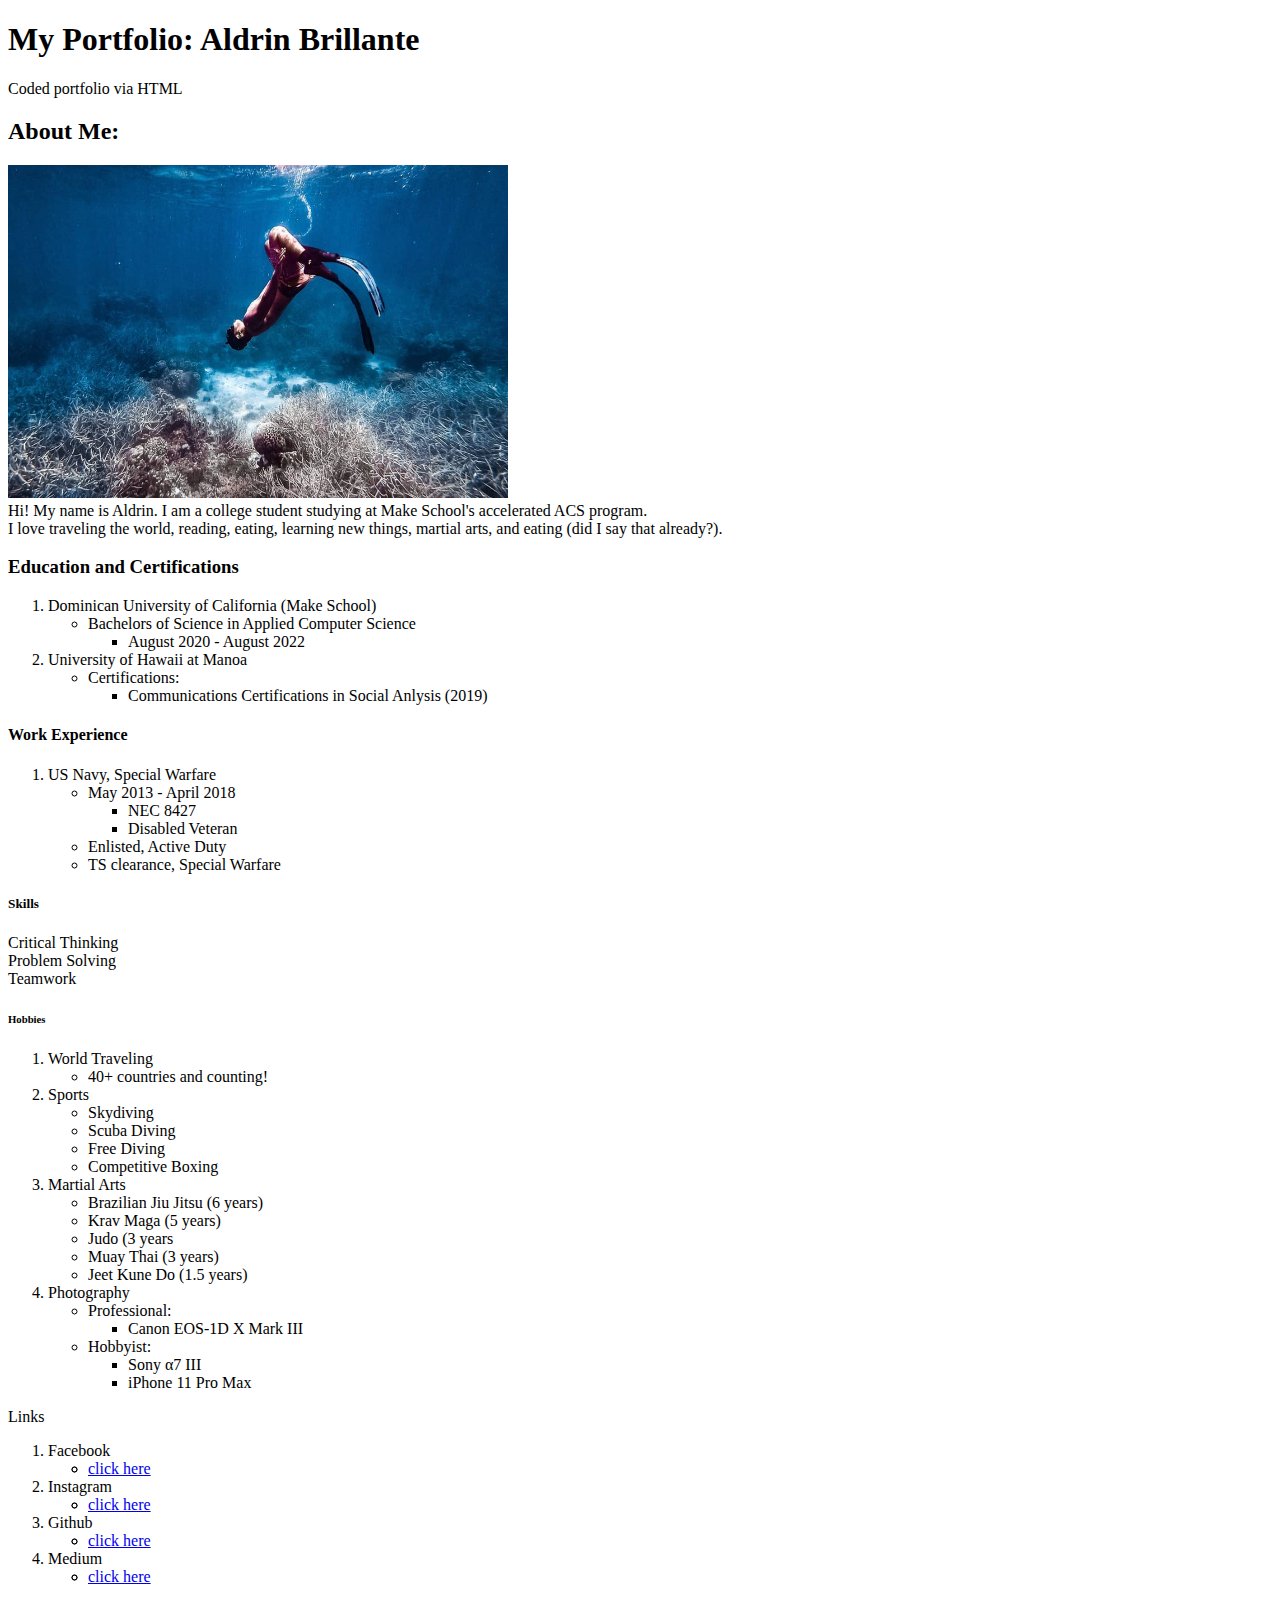
<file: Portfolio-Part-1-HTML/index.html>
<!-- 
Write the content of your portfolio include the following:
Name and Tag Line (done?)
List of your skills (done)
About you section (done)

Short but not too short. Tells us what you want us to know about you.
Can include your education and other experience
Include a picture (mark this up with the figure tag)
Online presence, include links to:
LinkedIn
GitHub
Other social media Instagram, FB, etc.

Mark up your content. Use the following tags.

article (done), section(done)
nav(done), main (done)
footer (done), header (done)
h1-6 (done)
ul (done), li (done)
-->

<!doctype html>
<html>
    <head>
        <title>My Portfolio</title>
    </head>

    <main>
        <article>
         <header>
                <h1>My Portfolio: Aldrin Brillante</h1>
             <p1>Coded portfolio via HTML</p1>
         </header>

          <section>
                <h2>About Me:</h2>
                <img src="nirdla_underwater.png" alt="Aldrin Underwater" width="500" height="333">
                <br>
                <p2>
                  Hi! My name is Aldrin. I am a college student studying at Make School's accelerated ACS program.<br>I love traveling the world, reading, eating, learning new things, martial arts, and eating (did I say that already?).
                </p2>
          </section>

          <section>
               <h3>Education and Certifications</h3>
               <ol>
                 <li>Dominican University of California (Make School)</li>
                 <ul>
                     <li>Bachelors of Science in Applied Computer Science</li>
                     <ul>
                         <li>August 2020 - August 2022</li>
                     </ul>
                 </ul>
                 <li>University of Hawaii at Manoa</li>
                 <ul>
                     <li>Certifications:</li>
                     <ul>
                         <li>Communications Certifications in Social Anlysis (2019)</li>
                     </ul>
                 </ul>
               </ol>
         </section>


         <section>
                  <h4>Work Experience</h4>
                    <ol>
                        <li>US Navy, Special Warfare</li>
                     <ul>
                         <li>May 2013 - April 2018</li>
                         <ul>
                             <li>NEC 8427</li>
                             <li>Disabled Veteran</li>
                         </ul>
                         <li>Enlisted, Active Duty</li>
                         <li>TS clearance, Special Warfare</li>
                     </ul>
                 </ol>
         </section>

         <section>
            <h5>Skills</h5>
            <li>Critical Thinking</li>
            <li>Problem Solving</li>
            <li>Teamwork</li>
        </section>

            <section>
             <h6> Hobbies</h6>
             <ol>
                <li>World Traveling</li>
                <ul>
                    <li>40+ countries and counting!</li>
                </ul>
                 <li>Sports</li>
                 <ul>
                     <li>Skydiving</li>
                     <li>Scuba Diving</li>
                     <li>Free Diving</li>
                     <li>Competitive Boxing</li>
                 </ul>
                 <li>Martial Arts</li>
                 <ul>
                     <li>Brazilian Jiu Jitsu (6 years)</li>
                     <li>Krav Maga (5 years)</li>
                     <li>Judo (3 years</li>
                     <li>Muay Thai (3 years)</li>
                     <li>Jeet Kune Do (1.5 years)</li>
                 </ul>
                 <li>Photography</li>
                 <ul>
                     <li>Professional:</li>
                     <ul>
                         <li>Canon EOS-1D X Mark III</li>
                     </ul>
                     <li>Hobbyist:</li>
                     <ul>
                         <li>Sony α7 III</li>
                         <li>iPhone 11 Pro Max</li>
                        </ul>
                    </ul>
             </ol>
            </section>

           <section>
             <h7>Links</h7>
             <ol>
                 <li>Facebook</li>
                 <ul>
                     <li>
                         <nav class="Facebook">

                             <li class="Facebook"><a href="https://www.facebook.com/aldrin.brillante">click here</a></li>

                         </nav>
                     </li>
                 </ul>
                 <li>Instagram</li>
                 <ul>
                     <li>
                         <nav class="Instagram">

                             <li class="Instagram"><a href="https://www.instagram.com/nirdla_/">click here</a></li>
                         </nav>
                     </li>
                 </ul>
                 <li>Github</li>
                 <ul>
                     <li>
                        <nav class="Medium">

                            <li class="Medium"><a href="https://github.com/aldrinbrillante">click here</a></li>
                        </nav>
                     </li>
                 </ul>
                 <li>Medium</li>
                 <ul>
                     <li>
                         <nav class="Medium">

                             <li class="Medium"><a href="https://medium.com/@aldrinbrillante">click here</a></li>
                         </nav>
                     </li>
                 </ul>
             </ol>
         </section>









           <footer>@author @developer of this portfolio is Aldrin Brillante</footer>
     </article>
     </main>
</html>
</file>
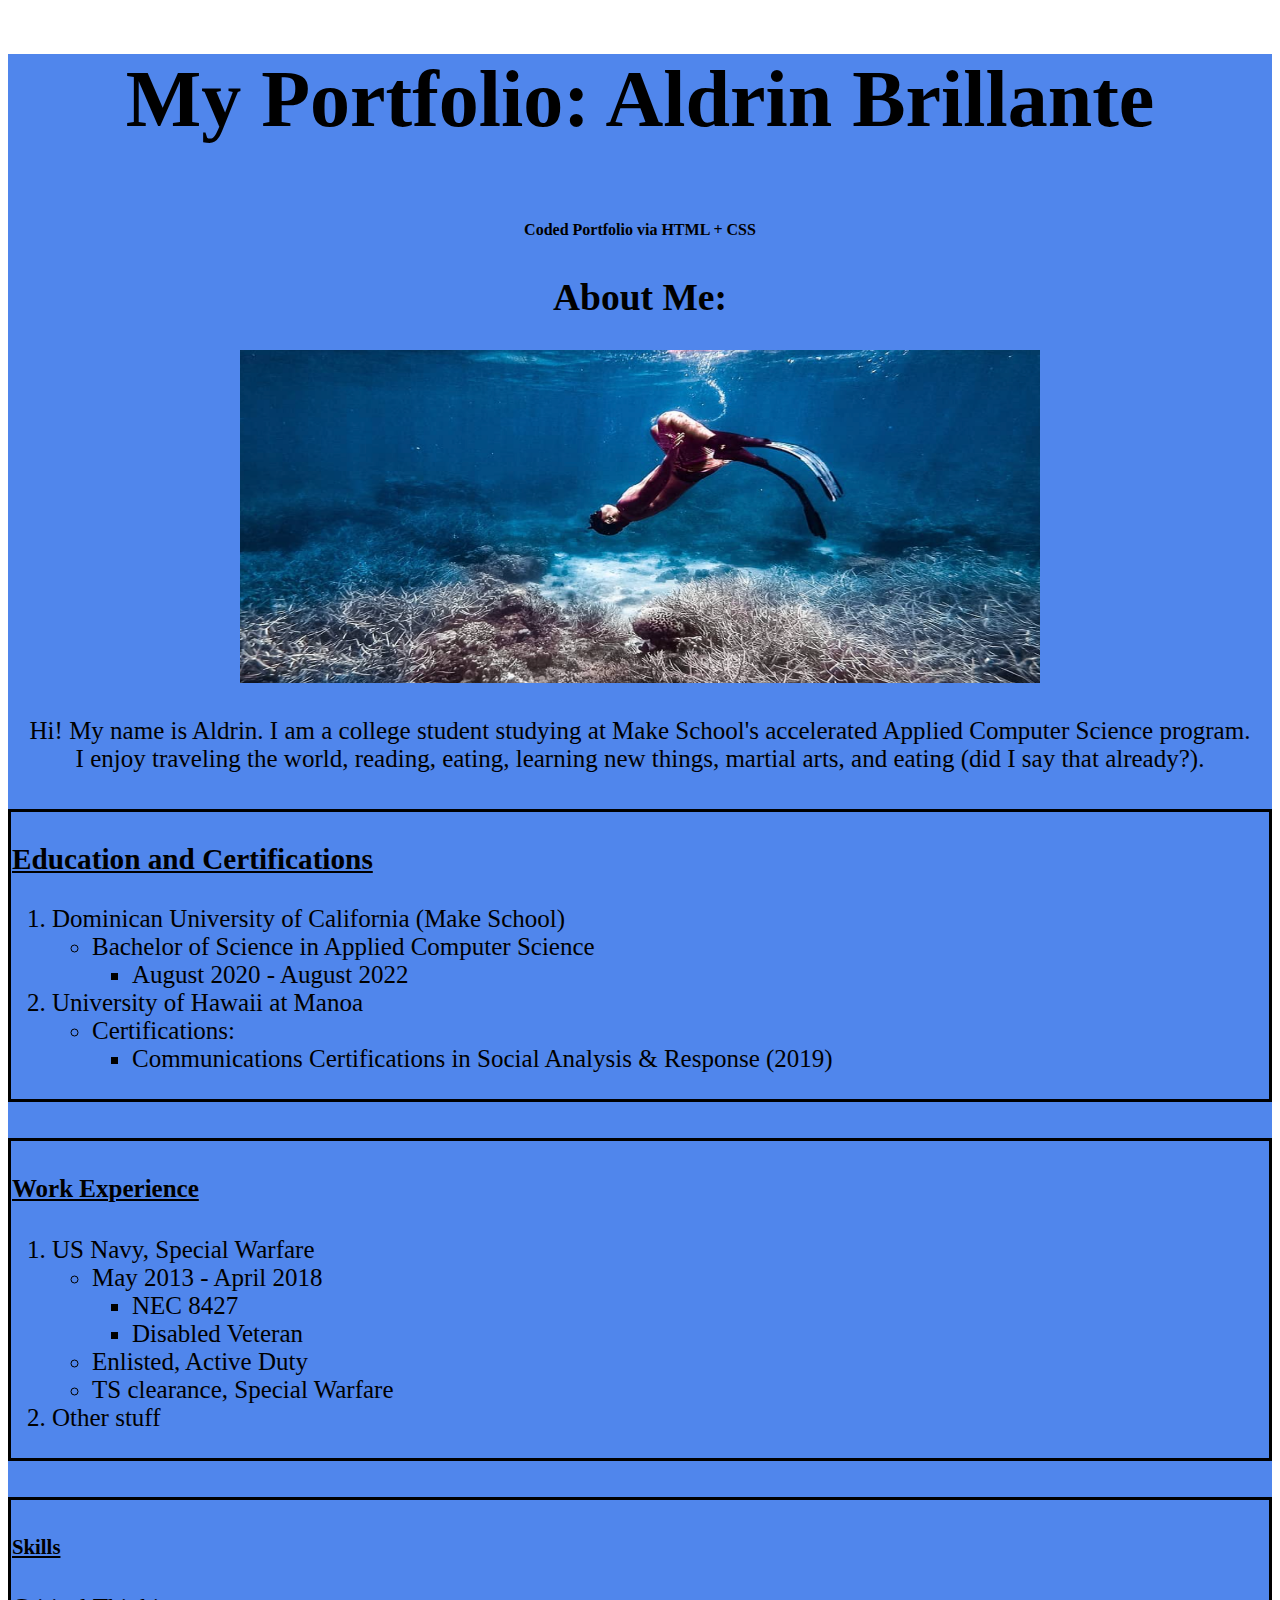
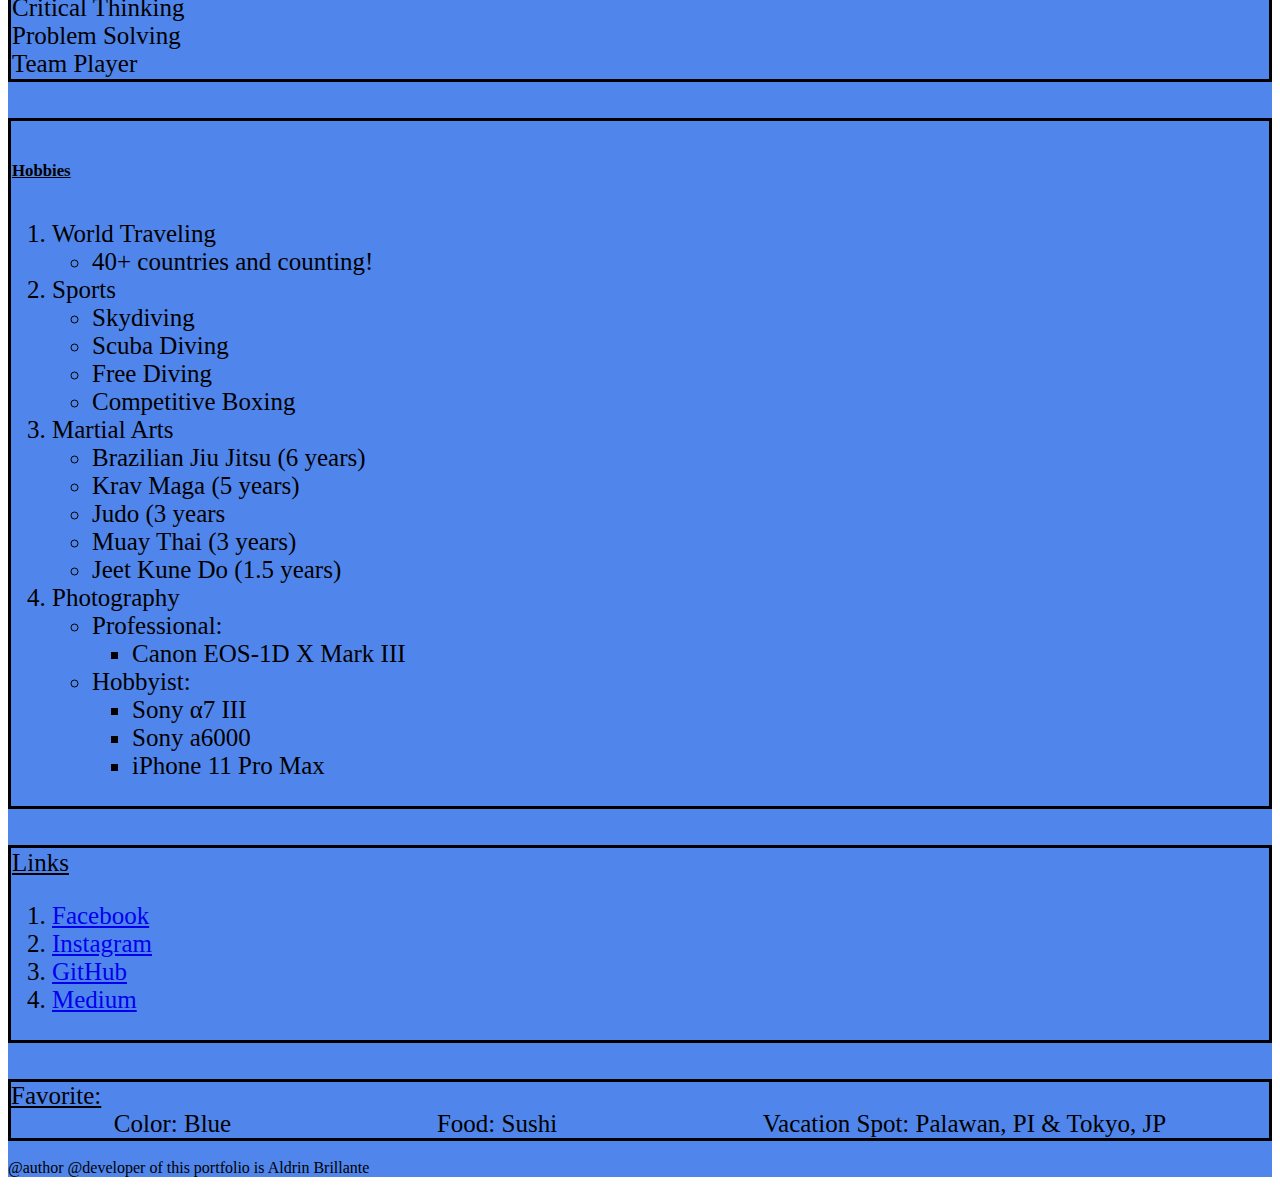
<file: Portfolio-Part-2-HTMLandCSS/index.html>
<!-- 
Write the content of your portfolio include the following:
Name and Tag Line (done)
List of your skills (done)
About you section (done)

Short but not too short. Tells us what you want us to know about you.
Can include your education and other experience
Include a picture (mark this up with the figure tag)
Online presence, include links to:
LinkedIn
GitHub
Other social media Instagram, FB, etc.

Mark up your content. Use the following tags.

article (done), section(done)
nav(done), main (done)
footer (done), header (done)
h1-6 (done)
ul (done), li (done)
-->

<!doctype html>
<html>
    <body>
        <div class="background">

            <head>
                <title>My Portfolio</title>
                <link rel="stylesheet" href="styles.css">
            </head>
        
            <main>
                <article>
                 <header>
                     <div class="title">
                         <h1>My Portfolio: Aldrin Brillante</h1>
                      <p1>
                        <font size="3">Coded Portfolio via HTML + CSS</font>
                        </p1>
                     </div>
                 </header>
        
                  <section>
                    <div class="about-me">
                        <h2>About Me:</h2>
                        <img src="nirdla_underwater.png" alt="Aldrin Underwater" width="800" height="333">
                        <br>
                        <p2>
                          <br>Hi! My name is Aldrin. I am a college student studying at Make School's accelerated Applied Computer
                          Science program.<br>I enjoy traveling the world, reading, eating, learning new things, martial arts, and eating
                            (did I say that already?).
                        </p2>
                    </div>
                    <br>
                    <br>
                  </section>
        
                  <section>
                      <div class="education">
                          <h3>
                              <u>Education and Certifications</u>
                            </h3>
                          <ol>
                            <li>Dominican University of California (Make School)</li>
                            <ul>
                                <li>Bachelor of Science in Applied Computer Science</li>
                                <ul>
                                    <li>August 2020 - August 2022</li>
                                </ul>
                            </ul>
                            <li>University of Hawaii at Manoa</li>
                            <ul>
                                <li>Certifications:</li>
                                <ul>
                                    <li>Communications Certifications in Social Analysis & Response (2019)</li>
                                </ul>
                            </ul>
                          </ol>
                      </div>
                      <br>
                      <br>
                 </section>
        
        
                 <section>
                     <div class="work">
                         <h4>
                             <u>Work Experience</u>
                            </h4>
                           <ol>
                               <li>US Navy, Special Warfare</li>
                            <ul>
                                <li>May 2013 - April 2018</li>
                                <ul>
                                    <li>NEC 8427</li>
                                    <li>Disabled Veteran</li>
                                </ul>
                                <li>Enlisted, Active Duty</li>
                                <li>TS clearance, Special Warfare</li>
                            </ul>
                            <li>Other stuff</li>
                        </ol>
                     </div>
                     <br>
                     <br>
                 </section>
        
                 <section>
                     <div class="skills">
                         <h5>
                             <u>Skills</u>
                            </h5>
                         <li>Critical Thinking</li>
                         <li>Problem Solving</li>
                         <li>Team Player</li>
                     </div>
                     <br>
                     <br>
                </section>
        
                    <section>
                        <div class="hobby">
                            <h6> 
                                <u>Hobbies</u>
                            </h6>

                            <ol>
                               <li>World Traveling</li>
                               <ul>
                                   <li>40+ countries and counting!</li>
                               </ul>
                                <li>Sports</li>
                                <ul>
                                    <li>Skydiving</li>
                                    <li>Scuba Diving</li>
                                    <li>Free Diving</li>
                                    <li>Competitive Boxing</li>
                                </ul>
                                <li>Martial Arts</li>
                                <ul>
                                    <li>Brazilian Jiu Jitsu (6 years)</li>
                                    <li>Krav Maga (5 years)</li>
                                    <li>Judo (3 years</li>
                                    <li>Muay Thai (3 years)</li>
                                    <li>Jeet Kune Do (1.5 years)</li>
                                </ul>
                                <li>Photography</li>
                                <ul>
                                    <li>Professional:</li>
                                    <ul>
                                        <li>Canon EOS-1D X Mark III</li>
                                    </ul>
                                    <li>Hobbyist:</li>
                                    <ul>
                                        <li>Sony α7 III</li>
                                        <li>Sony a6000</li>
                                        <li>iPhone 11 Pro Max</li>
                                       </ul>
                                   </ul>
                            </ol>
                        </div>
                        <br>
                        <br>
                    </section>
        
                   <section>
                       <div class="links">
                           <h7>
                               <u>Links</u>
                            </h7>
                           <ol>
                                <nav class="Facebook">
                                    <li class="Facebook"><a href="https://www.facebook.com/aldrin.brillante">Facebook</a></li>
                                </nav>
                                
                                <nav class="Instagram">
                                    <li class="Instagram"><a href="https://www.instagram.com/nirdla_/">Instagram</a></li>
                                </nav>
                                
                                <nav class="GitHub">
                                    <li class="Github"><a href="https://github.com/aldrinbrillante">GitHub</a></li>
                                </nav>
                                
                                <nav class="Medium">
                                    <li class="Medium"><a href="https://medium.com/@aldrinbrillante">Medium</a></li>
                                </nav>
                           </ol>
                       </div>
                       <br>
                       <br>
                 </section>

                 <section>
                     <div class="fav">
                        <h7>
                            <u>Favorite: </u>
                         </h7>
                            <ul class="flex">
                              <li>Color: Blue</li>
                              <li>Food: Sushi</li>
                              <li>Vacation Spot: Palawan, PI & Tokyo, JP</li>
                            </ul>
                     </div>
                     <br>
                 </section>

        
                    <footer>@author @developer of this portfolio is Aldrin Brillante</footer>
             </article>
             </main>
        </div>
        
    </body>
</html>
</file>
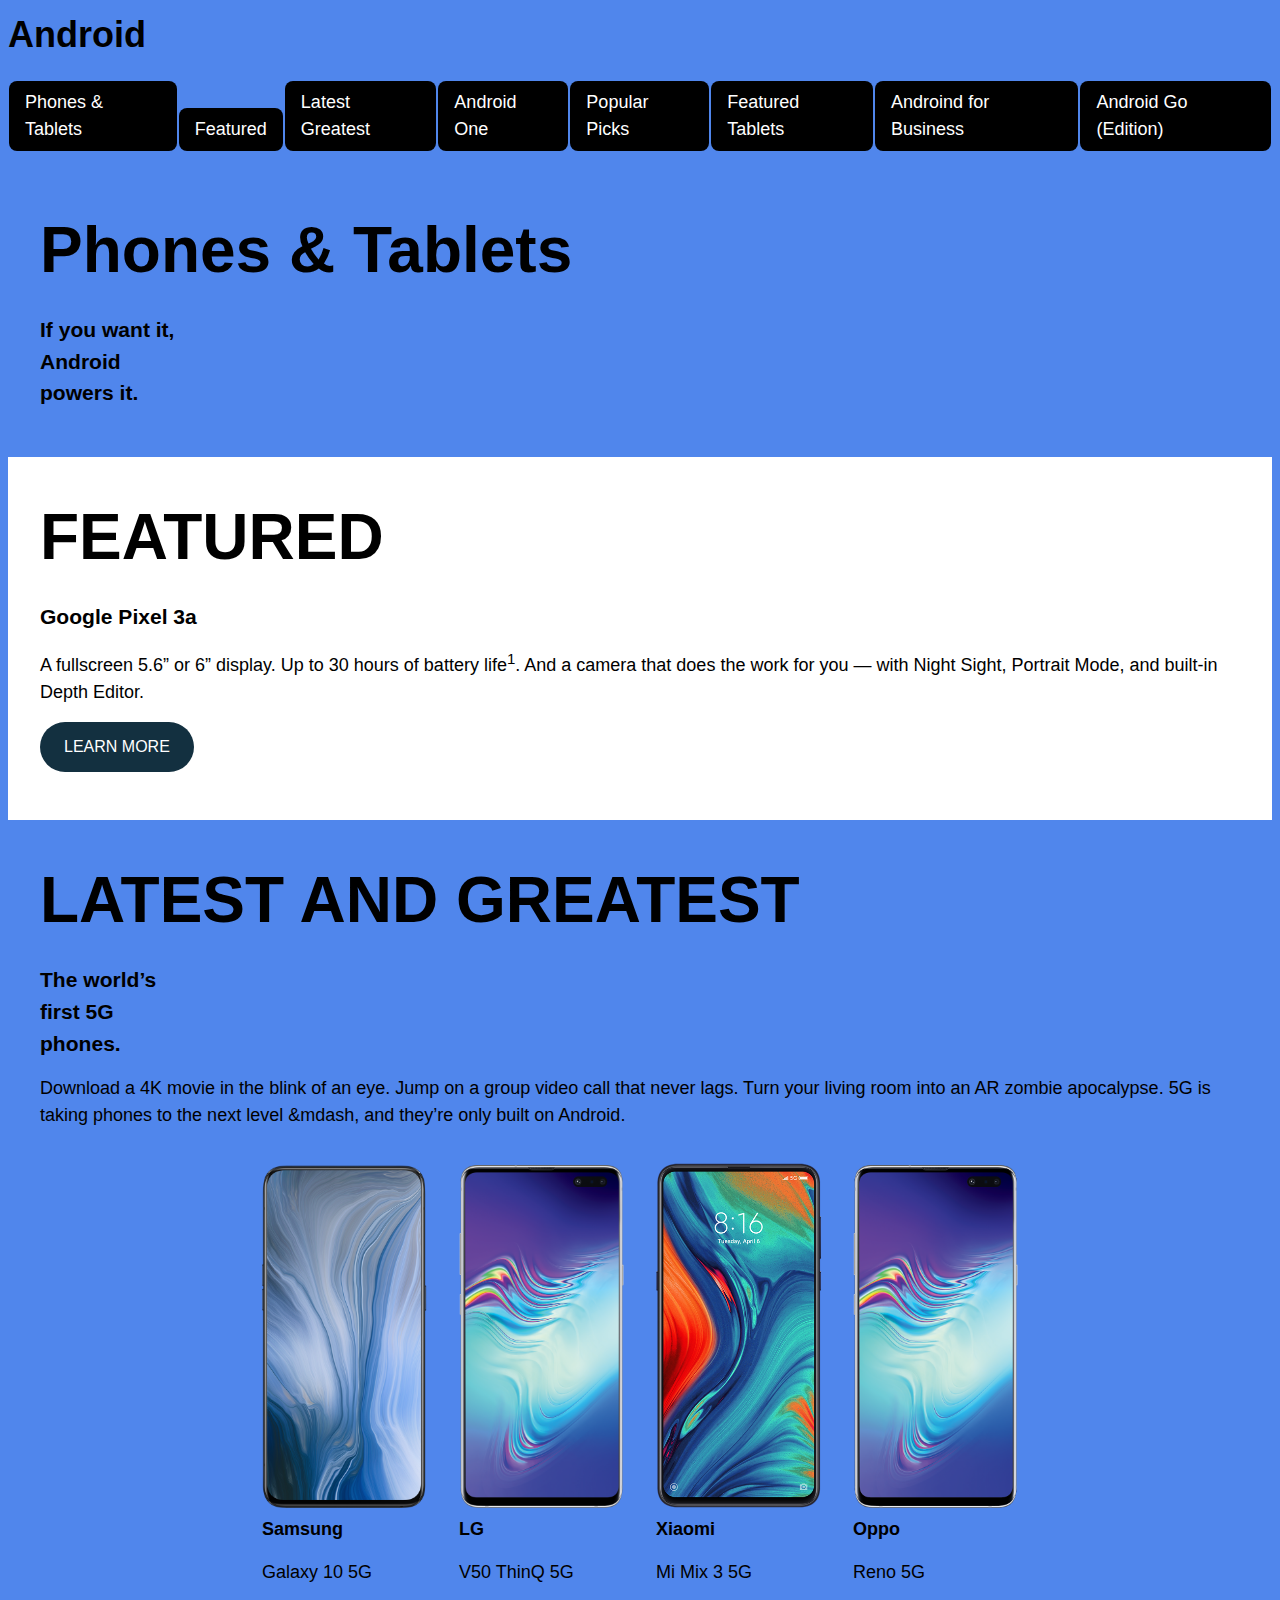
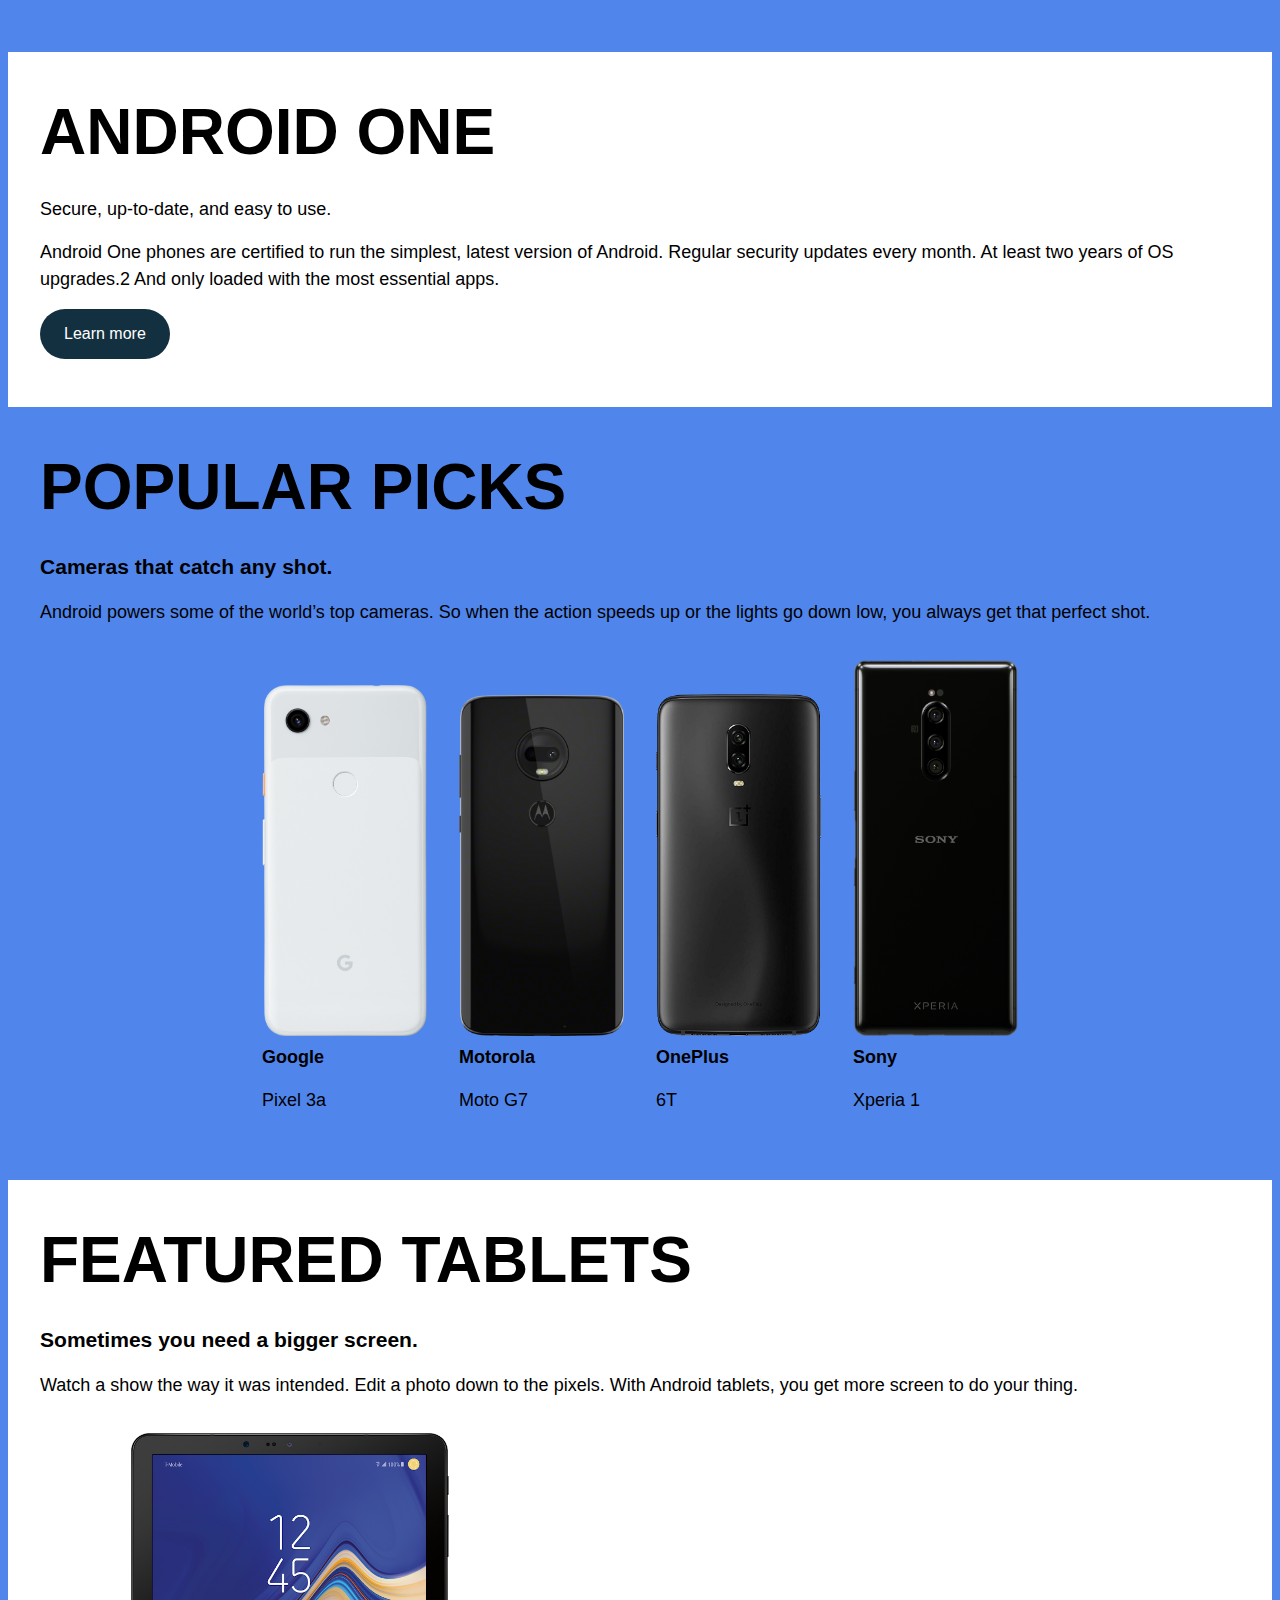
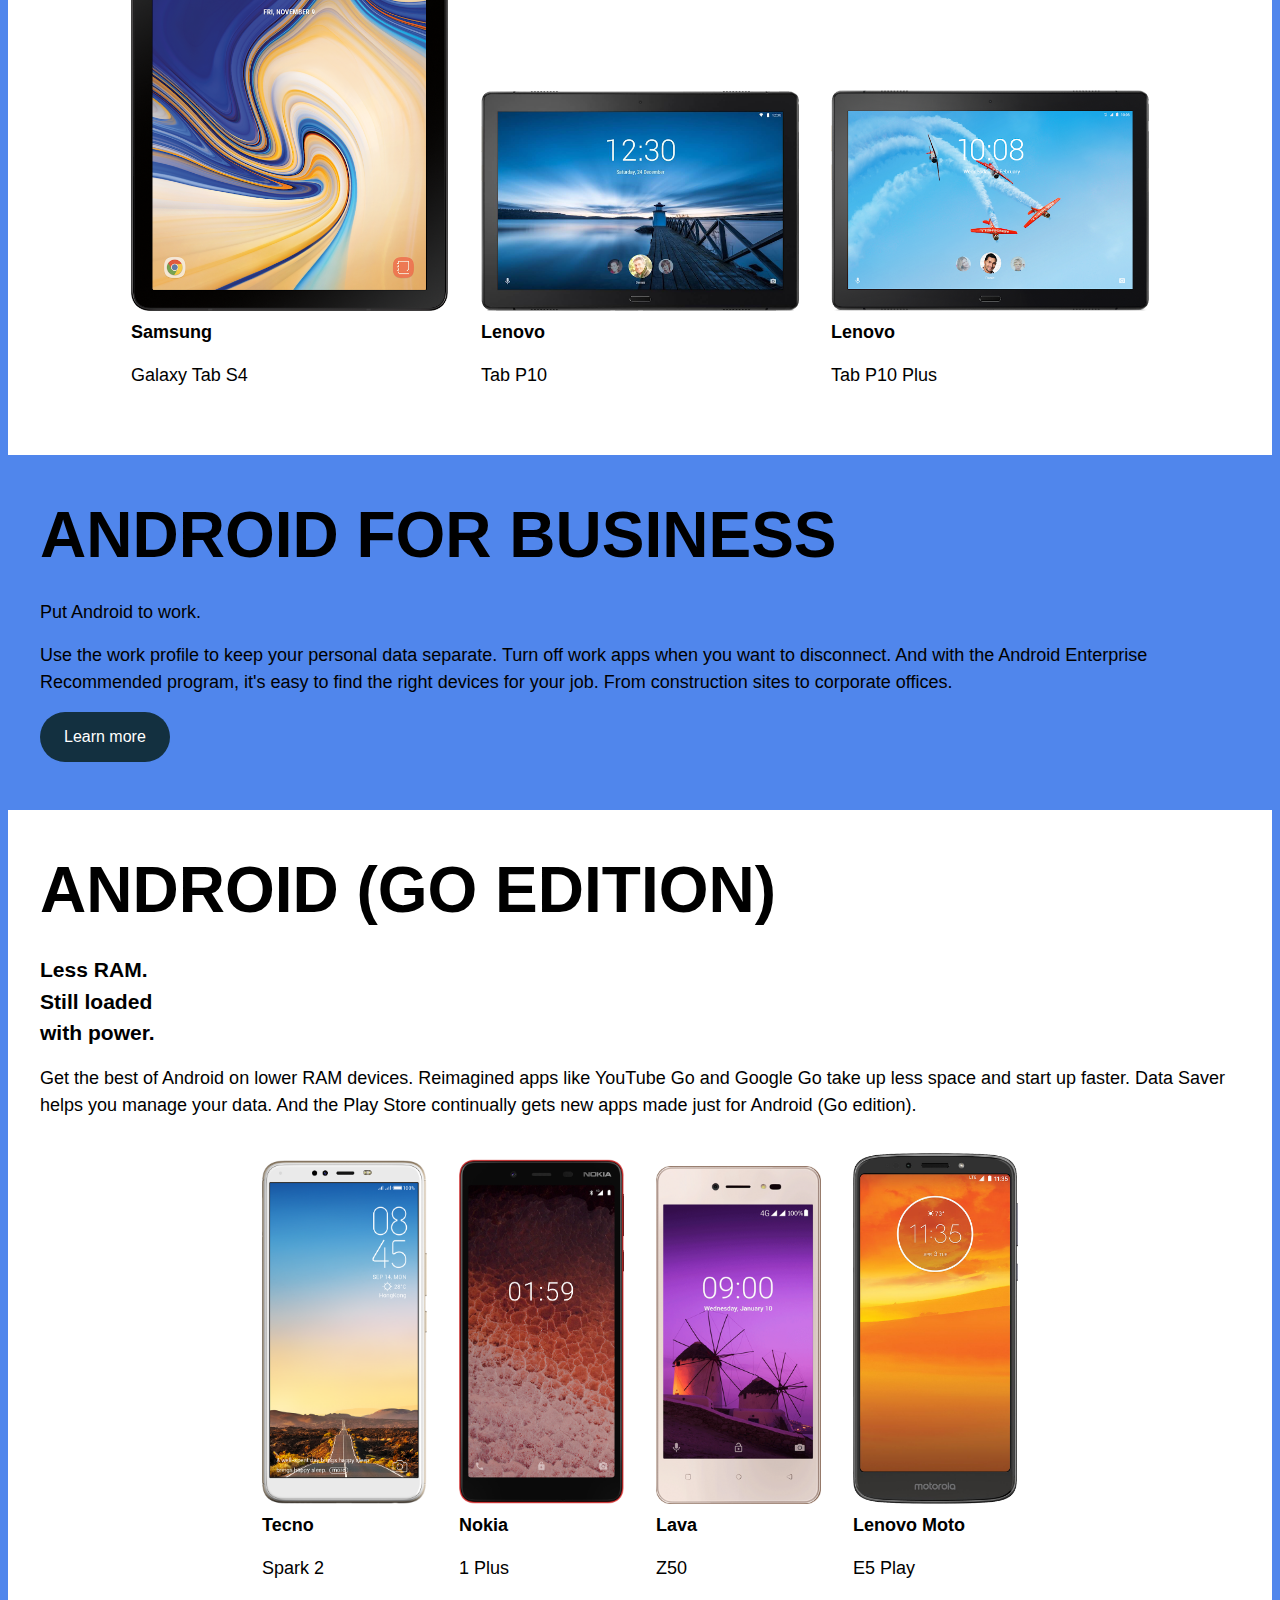
<file: CSS-Challenges-2/challenge-01.html>
<!DOCTYPE html>
<html>

<head>
  <title>Android - Example</title>
  <style>
    /* You'll use flex to arrange the elements on this page */

    /* Start with the body. Apply some styles here to set the 
 typography for the entire page. */
    body {
      /* Set the font family to a San Serif */
      font-family: Arial, Helvetica, sans-serif;
      /* Set the base font size 18px */
      font-size: 18px;
      /* Set the line-height 1.5 */
      line-height: 1.5;
      /* Set the foreground color #000 */
      color: #000;
      /* Set the background color rgb(80, 134, 236) */
      background-color: rgb(80, 134, 236);
    }


    /* Start with the nav list. Since there are several list 
 use the child selector to select just the ul that is a 
 child of the nav */
    nav > ul {
      /* remove the bullet */
      list-style: none;
      /* remove the padding 0 */
      padding: 0;
      /* Arrange all of the items in a row with flex */
      /* Flex arranges all of the children! */
      /* Use display: flex */
      /* display: flex; */
      display: flex;
      /* This arranges all of the nav > ul > li tags in a row */
      /* The default arrangement is row */
      /* Try these two */
      /* flex-direction: row; */
      /* flex-direction: column; */
    }


    /* Now style all of the links inside nav */
    nav a {
      /* Remove the underline text-decoration: none; */
      text-decoration: none;
      /* set a background color #000 */
      background-color: #000;
      /* Set the color of the text #fff */
      color: #fff;
      /* add some space around the boxes margin: 1px */
      margin: 1px;
      /* add some space between the content and the edge of the boxes */
      /* The first number is the padding on the top and bottom. */
      /* The second number is the padding on the left and right. */
      /* padding: 0.5rem 1rem; */
      padding: 0.5rem 1rem;
      /* Make these elements display as a block */
      /* display: block; */
      display: block;
      /* Round the corners */
      /* border-radius: 0.5rem; */
      border-radius: 0.5rem;
    }


    /* In many of the sections is a list (ul) it would be good if these lists were displayed horizontally. Take a look at the lists. These are usually a list of phones or tablets with images with a name and description below. */
    /* Select the ul that is the descendant of a section */
    section ul {
      /* Display flex display: flex */
      display: flex;
      /* Flex direction row flex-direction: row */
      flex-direction: row;
      /* Arrange things in the center on the MAIN axis */
      /* justify-content: center; */
      justify-content: center;
      /* Align things on the CROSS axis */
      /* Look closely at the Popular Picks and Featured Tablets sections */
      /* align-items: flex-end; */
      align-items: flex-end;
      /* Remove the bullet points */
      list-style: none;
      /* Remove padding 0 */
      padding: 0;

    }

    /* Style the li tags that are children of ul tags that are children of sections */
    /* That's what this sector is saying! */
    section > ul > li {
      /* Add some margin: 1rem */
      margin: 1rem;
      /* A rem is a root em it's the same as the font size set on the body */
      /* In this example you used 18px as the font-size set on the body */
      /* so 1rem here is equal to 18px */
    }


    /* There is usually a Learn More button at the end of each section style it! Buttons have some default styles that make them look the way they do but you can change this. */
    button {
      /* Set the font-size to the base font size set in the body. */
      /* font-size: 1rem; */
      font-size: 1rem;
      /* Color #fff */
      color: #fff;
      /* Remove the border */
      /* border: none; */
      border: none;
      /* Background color rgb(19, 48, 64) */
      background-color: rgb(19, 48, 64);
      /* Padding top and bottom of 1rem left and right of 1.5rem */
      /* padding: 1rem 1.5rem; */
      padding: 1rem 1.5rem;
      /* Round the corners */
      /* border-radius: 100px; */
      border-radius: 100px;
    }


    /* Might be nice if we used color to separate each section */
    /* There's a section surrounding a series of other sections. */
    /* Let's style all of the child sections but only the odd numbers */
    section>section:nth-child(odd) {
      /* basckground color #fff */
      background-color: #fff;
    }


    /* Style all child sections */
    section > section {
      /* These sections need some padding 2rem */
      padding: 2rem; 
    }


    /* make all the h2 tags really big */
    h2 {
      /* font size 4rem */
      font-size: 4rem;
      font-weight: bolder;
    }

    /* headings, paragraphs and other tags have a default 
 margin. You should adjust this. */
    h1, h2, h3, h4, p {
      /* Set the margin only on the bottom */
      /* margin: 0 0 1rem 0; */
      margin: 0 0 1rem 0;
    }
  </style>
</head>

<body>
  <!-- Top bar -->
  <section>
    <header>
      <h1>Android</h1>
      <nav>
        <ul>
          <li><a href="#phones-and-tablets">Phones &amp; Tablets</a></li>
          <li><a href="#featured">Featured</a></li>
          <li><a href="#latest-greatest">Latest Greatest</a></li>
          <li><a href="#android-one">Android One</a></li>
          <li><a href="#popular-picks">Popular Picks</a></li>
          <li><a href="#featured-tablets">Featured Tablets</a></li>
          <li><a href="#android-for-business">Androind for Business</a></li>
          <li><a href="#android-go">Android Go (Edition)</a></li>
        </ul>
      </nav>
    </header>

    <!-- Phones & Tablets -->
    <section id="phones-and-tablets">
      <header>
        <h2>Phones &amp; Tablets</h2>
        <h3>
          If you want it,<br>
          Android<br>
          powers it.
        </h3>
      </header>
    </section>

    <!-- Featured -->
    <!-- Assign an id name here: id="featured" -->
    <section id="featured">
      <header>
        <h2>FEATURED</h2>
        <h3>Google Pixel 3a</h3>
      </header>

      <p>A fullscreen 5.6&rdquo; or 6&rdquo; display. Up to 30 hours of battery life<sup>1</sup>. And a camera that does
        the work for you &mdash; with Night Sight, Portrait Mode, and built-in Depth Editor.</p>

      <footer>
        <p>
          <button>LEARN MORE</button>
        </p>
      </footer>
    </section>

    <!-- Latest Greatest -->
    <!-- Assign an id name to this section: latest-greatest -->
    <section id="latest-greatest">
      <header>
        <h2>LATEST AND GREATEST</h2>
        <h3>
          The world&rsquo;s<br>
          first 5G<br>
          phones.
        </h3>
      </header>

      <p>Download a 4K movie in the blink of an eye. Jump on a group video call that never lags. Turn your living room
        into an AR zombie apocalypse. 5G is taking phones to the next level &mdash, and they&rsquo;re only built on
        Android.</p>

      <ul>
        <li>
          <img src="images/samsung-galaxy-10-5g.png" width="165" height="auto" alt="Samsung Galaxy 10 5g">
          <h4>Samsung</h4>
          <span>Galaxy 10 5G</span>
        </li>
        <li>
          <img src="images/lg-v50-thinq-5g.png" width="165" height="auto" alt="LG V50 Thinq 5G">
          <h4>LG</h4>
          <span>V50 ThinQ 5G</span>
        </li>
        <li>
          <img src="images/xiaomi-mi-mix-3-5g.png" width="165" height="auto" alt="Xiaomo Mi Mix 3 5G">
          <h4>Xiaomi</h4>
          <span>Mi Mix 3 5G</span>
        </li>
        <li>
          <img src="images/oppo-reno-5g.png" width="165" height="auto" alt="Oppo Reno 5G">
          <h4>Oppo</h4>
          <span>Reno 5G</span>
        </li>
      </ul>
    </section>

    <!-- Android One -->
    <section id="android-one">
      <header>
        <h2>ANDROID ONE</h2>
      </header>

      <p>Secure, up-to-date, and easy to use.</p>

      <p>Android One phones are certified to run the simplest, latest version of Android. Regular security updates every
        month. At least two years of OS upgrades.2 And only loaded with the most essential apps.</p>

      <footer>
        <p>
          <button>Learn more</button>
        </p>
      </footer>
    </section>

    <!-- Popular Picks -->
    <section id="popular-picks">
      <header>
        <h2>POPULAR PICKS</h2>
        <h3>Cameras that catch any shot.</h3>
      </header>

      <p>Android powers some of the world&rsquo;s top cameras. So when the action speeds up or the lights go down low,
        you always get that perfect shot.</p>

      <ul>
        <li>
          <img src="images/google-pixel-3a.png" width="165" height="auto" alt="Google Pixel 3a">
          <h4>Google</h4>
          <span>Pixel 3a</span>
        </li>
        <li>
          <img src="images/motorola-moto-g7.png" width="165" height="auto" alt="Motorola Moto G7">
          <h4>Motorola</h4>
          <span>Moto G7</span>
        </li>
        <li>
          <img src="images/oneplus-6t.png" width="165" height="auto" alt="OnePlus 6T">
          <h4>OnePlus</h4>
          <span>6T</span>
        </li>
        <li>
          <img src="images/sony-xperia-1.png" width="165" height="auto" alt="Sony Xperia">
          <h4>Sony</h4>
          <span>Xperia 1</span>
        </li>
      </ul>
    </section>

    <!-- Featured Tablets -->
    <section id="featured-tablets">
      <header>
        <h2>FEATURED TABLETS</h2>
        <h3>Sometimes you need a bigger screen.</h3>
      </header>

      <p>Watch a show the way it was intended. Edit a photo down to the pixels. With Android tablets, you get more
        screen to do your thing.</p>

      <ul>
        <li>
          <img src="images/samsung-galaxy-tab-s4.png" width="318" height="auto" alt="Samsung Galaxy Tab S4">
          <h4>Samsung</h4>
          <span>Galaxy Tab S4</span>
        </li>
        <li>
          <img src="images/lenovo-tab-p10.png" width="318" height="auto" alt="Lenovo Tab P10">
          <h4>Lenovo</h4>
          <span>Tab P10</span>
        </li>
        <li>
          <img src="images/lenovo-tab-p10-plus.png" width="318" height="auto" alt="Lenovo Tab P10 Plus">
          <h4>Lenovo</h4>
          <span>Tab P10 Plus</span>
        </li>
      </ul>
    </section>

    <!-- Android For Business -->
    <section id="android-for-business">
      <header>
        <h2>ANDROID FOR BUSINESS</h2>
      </header>

      <p>Put Android to work.</p>
      <p>Use the work profile to keep your personal data separate. Turn off work apps when you want to disconnect. And
        with the Android Enterprise Recommended program, it's easy to find the right devices for your job. From
        construction sites to corporate offices.</p>

      <footer>
        <p>
          <button>Learn more</button>
        </p>
      </footer>
    </section>

    <!-- Android Go -->
    <section id="android-go">
      <header>
        <h2>ANDROID (GO EDITION)</h2>
        <h3>Less RAM. <br>
          Still loaded <br>
          with power.</h3>
      </header>

      <p>Get the best of Android on lower RAM devices. Reimagined apps like YouTube Go and Google Go take up less space
        and start up faster. Data Saver helps you manage your data. And the Play Store continually gets new apps made
        just for Android (Go edition).</p>

      <ul>
        <li>
          <img src="images/techno-spark-2.png" width="165" height="auto" alt="Tecno Spark 2">
          <h4>Tecno</h4>
          <span>Spark 2</span>
        </li>
        <li>
          <img src="images/nokia-1-plus.png" width="165" height="auto" alt="Nokia 1 Plus">
          <h4>Nokia</h4>
          <span>1 Plus</span>
        </li>
        <li>
          <img src="images/lava-z50.png" width="165" height="auto" alt="Lava Z50">
          <h4>Lava</h4>
          <span>Z50</span>
        </li>
        <li>
          <img src="images/lenovo-moto-e5-play.png" width="165" height="auto" alt="Lenovo Moto E5 Play">
          <h4>Lenovo Moto</h4>
          <span>E5 Play</span>
        </li>
      </ul>
    </section>
  </section>
</body>

</html>
</file>
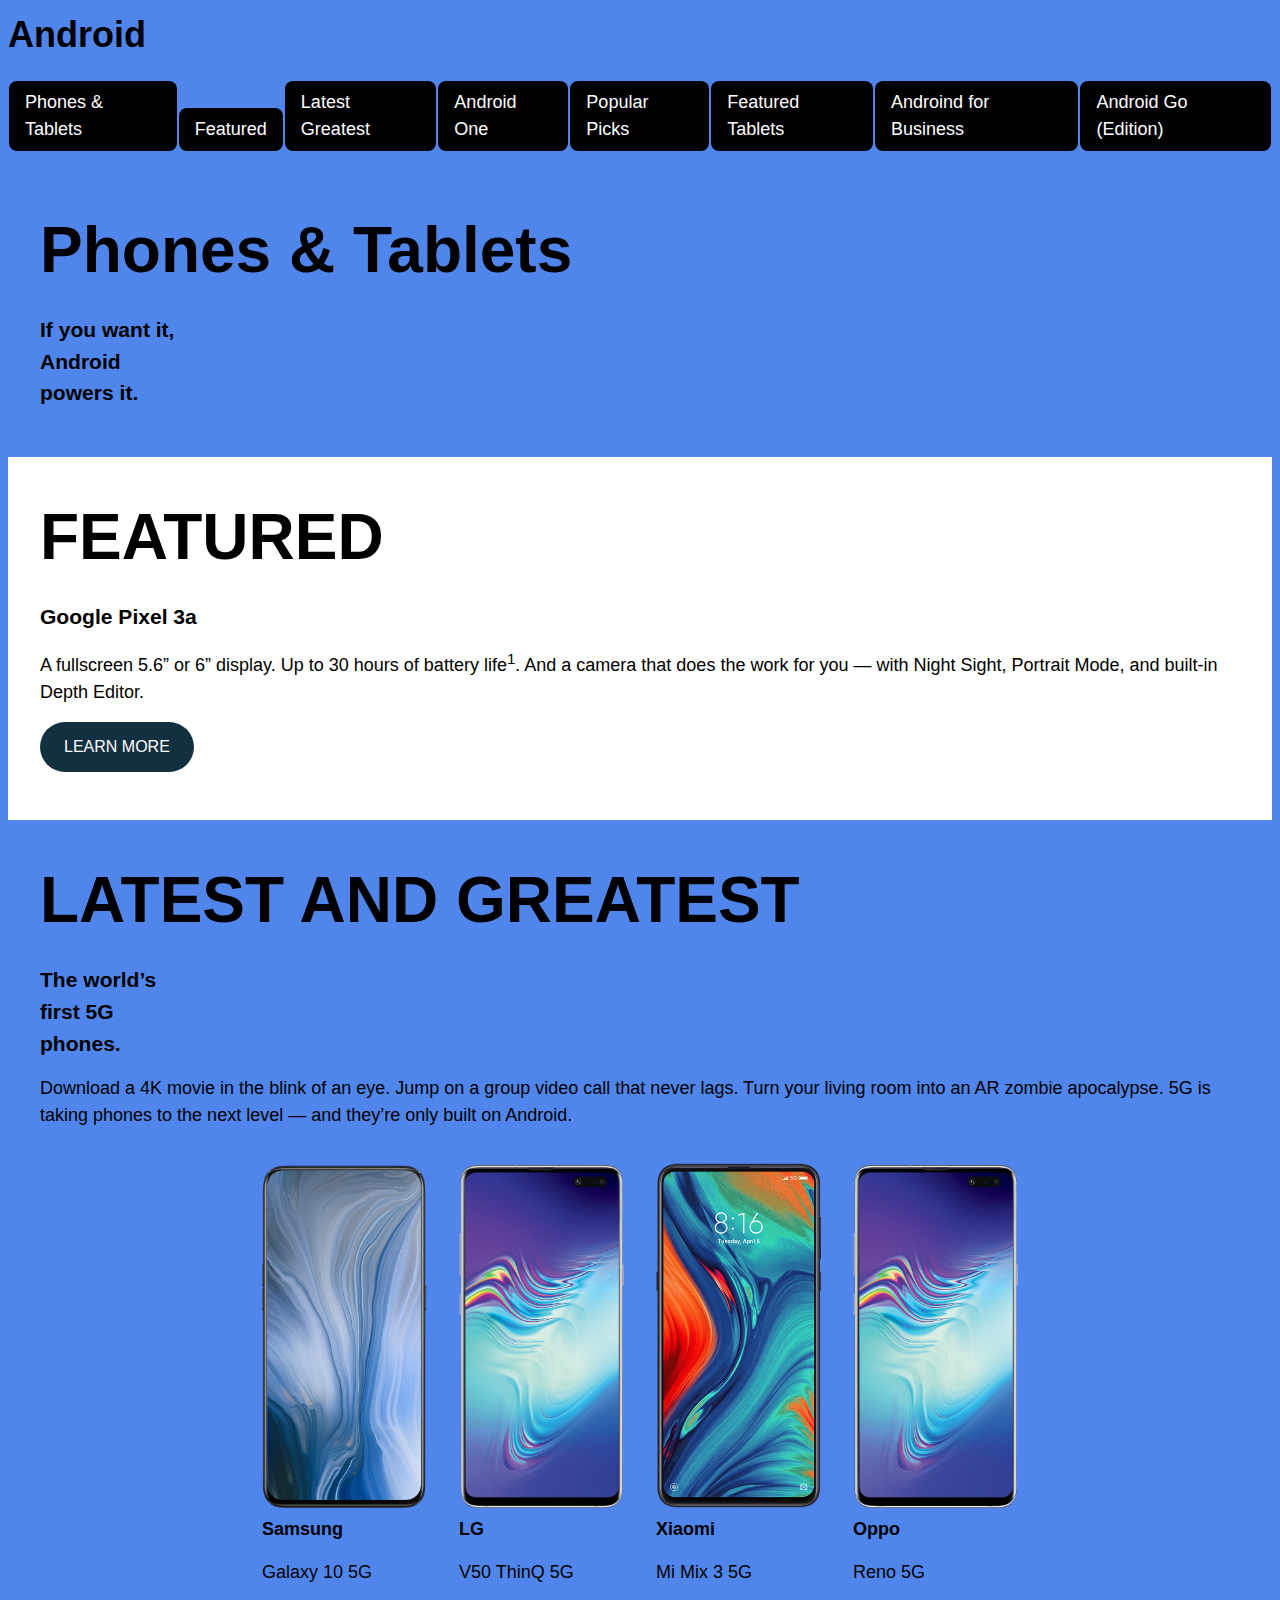
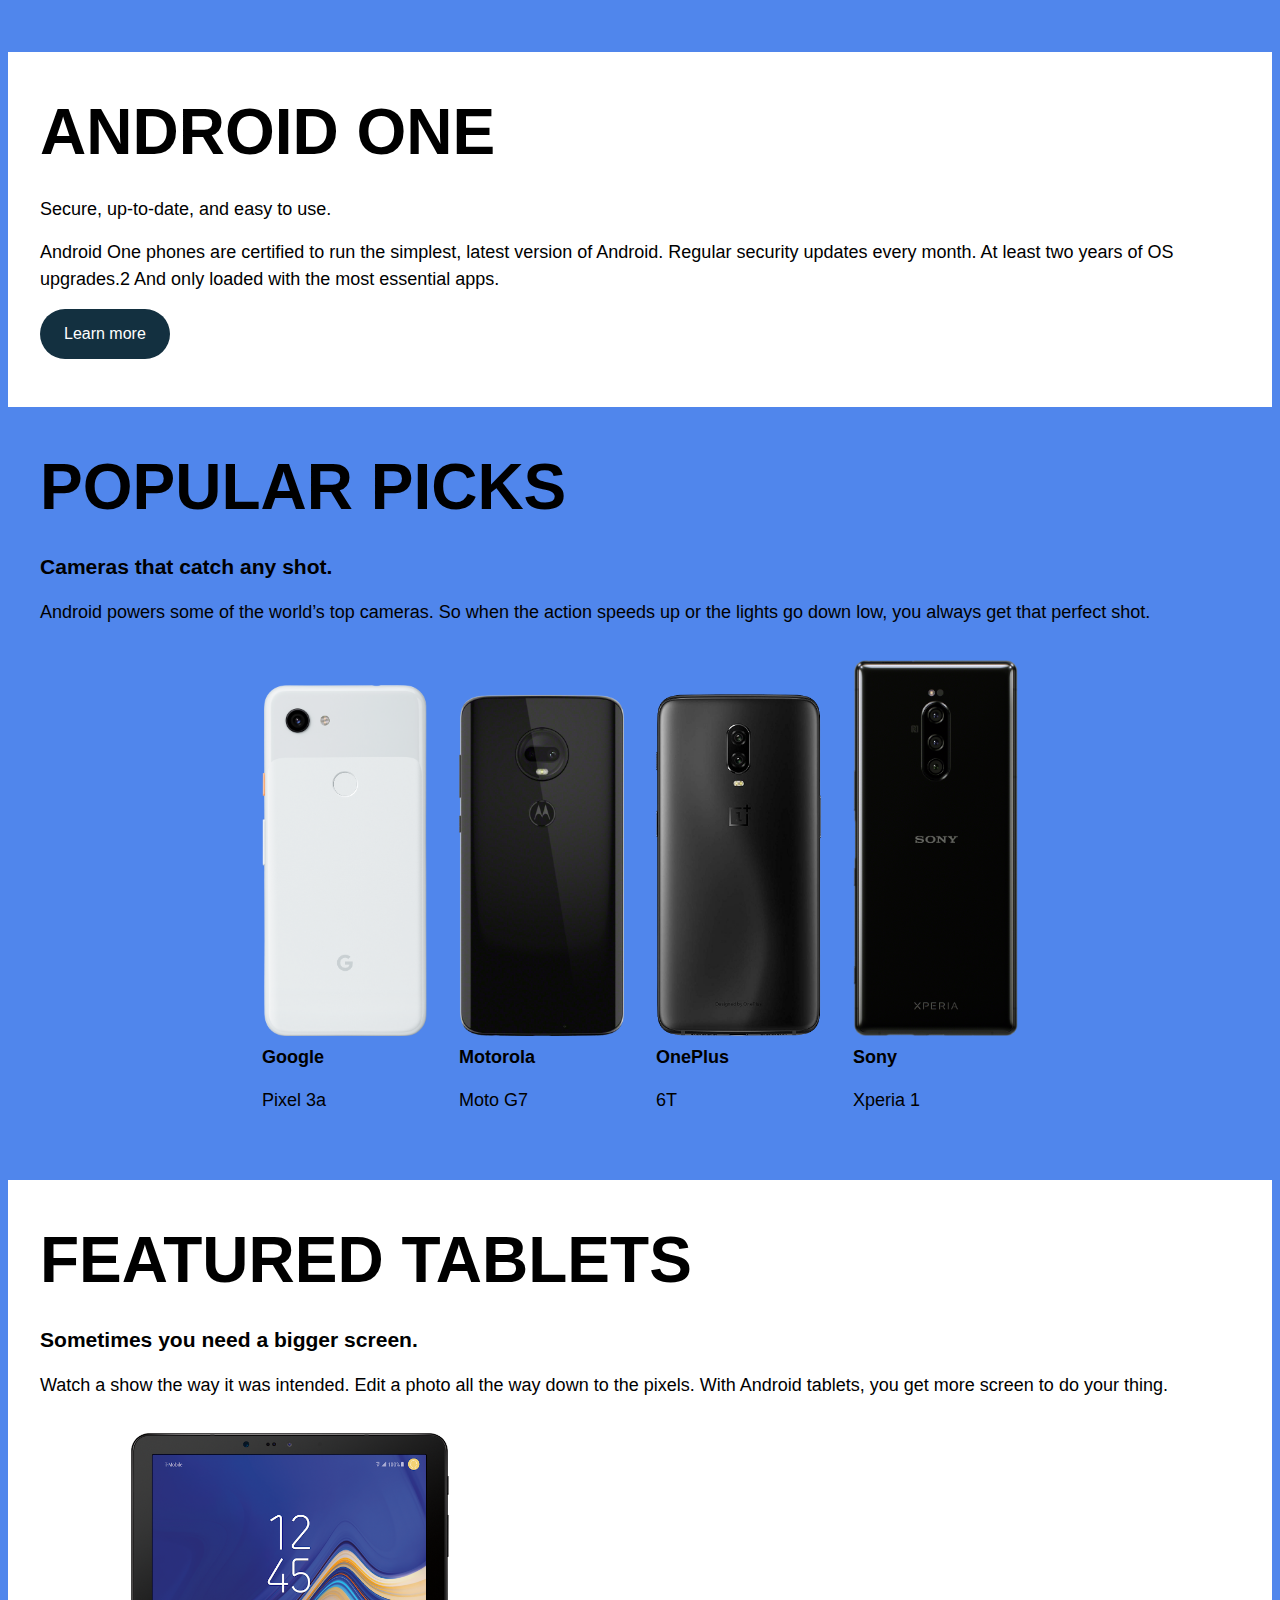
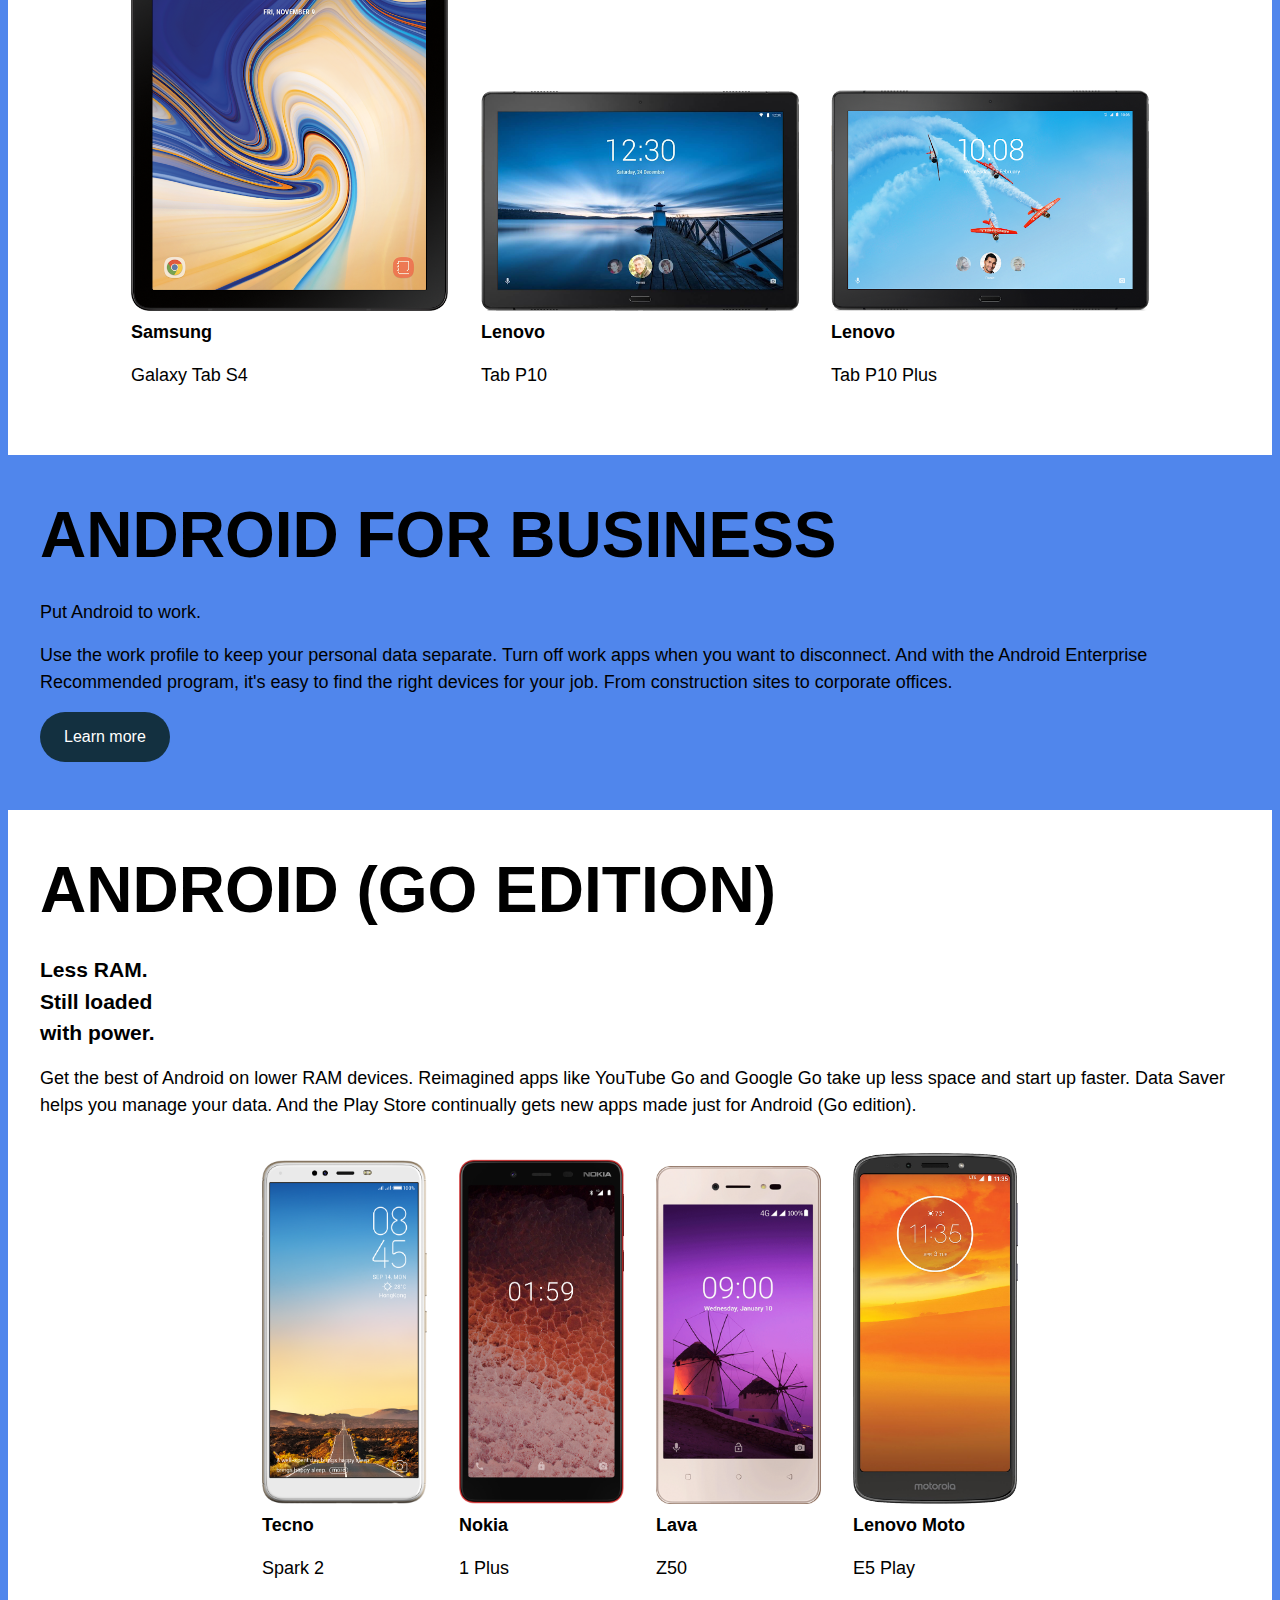
<file: CSS-Challenges-2/solutions/challenge-01-solution.html>
<!DOCTYPE html>
<html>
  <head>
    <title>Android - Example</title>
    <style>
      /* You'll use flex to arrange the elements on this page */

      /* Start with the body. Apply some styles here to set the 
      typography for the entire page. */
      body {
        /* Set the font family to a San Serif */
        font-family: -apple-system, BlinkMacSystemFont, 'Segoe UI', Roboto, Oxygen, Ubuntu, Cantarell, 'Open Sans', 'Helvetica Neue', sans-serif;
        /* Set the base font size */
        font-size: 18px;
        /* Set the line-height */
        line-height: 1.5;
        /* Set the foreground color */
        color: #000;
        /* Set the background color */
        background-color: rgb(80, 134, 236);
      }


      /* Start with the nav list. Since there are several list 
      use the child selector to select just the ul that is a 
      child of the nav */
      nav > ul {
        /* remove the bullet */
        list-style: none;
        /* remove the padding */
        padding: 0;
        /* Arrange all of the items in a row with flex */
        display: flex;
      }


      /* Now style all of the links inside nav */
      nav a {
        /* Remove the underline */
        text-decoration: none;
        /* set a background color */
        background-color: #000;
        /* Set the color of the text */
        color: #fff;
        /* add some space around the boxes */
        margin: 1px;
        /* add some space between the content and the edge of the boxes */
        /* The first number is the padding on the top and bottom. */
        /* The second number is padding on the left and right. */
        padding: 0.5rem 1rem;
        /* Make these elements display as a block */
        display: block;
        /* Round the corners */
        border-radius: 0.5rem;
      }


      /* In many of the sections is a list (ul) it would be good if these 
      lists were displayed horizontally. Take a look at the lists. These are 
      usually a list of phones or tablets with images with a name and 
      description below. */
      /* Select the ul that is the descendant of a section */
      section ul {
        /* Display flex */
        display: flex;
        /* Flex direction row */
        flex-direction: row;
        /* Arrange things in the center on the MAIN axis*/
        justify-content: center;
        /* Align things on the CROSS axis */
        /* Look closely at the Popular Picks and Featured Tablets sections */
        align-items: flex-end;
        /* Remove the bullet points */
        list-style: none;
        /* Remove padding */
        padding: 0;
      }


      section > ul li {
        /* Add some margin */
        margin: 1rem;
      }


      /* There is usually a Learn More button at the end of each section
      style it! Buttons have some default styles that make them look the
      way the do but you can chanhe this. */
      button {
        /* Set the font-size to the base font size set in the body. */
        font-size: 1rem;
        /* Color */
        color: #fff;
        /* Border */
        border: none;
        /* Background color */
        background-color: rgb(19, 48, 64);
        /* Padding */
        padding: 1rem 1.5rem;
        /* Round the corners */
        border-radius: 100px;
      }


      /* Might be nice if we used color to separate each section */
      /* There's a section surrounding a series of other sections. */
      /* Let's style all of the child sections but only the odd numbers */
      section > section:nth-child(odd) {
        background-color: #fff;
      }


      /* Style all child sections */
      section > section {
        /* These sections need some padding */
        padding: 2rem;
      }


      /* make all the h2 tags really big */
      h2 {
        font-size: 4rem;
        font-weight: bolder;
      }

      /* headings, paragraphs and other tags have a default 
      margin. You should adjust this. */
      h1, h2, h3, h4, p {
        /* Set the margin only on the bottom */
        margin: 0 0 1rem 0;
      }
      
    </style>
  </head>
  <body>
    <!-- Top bar -->
    <section>
      <header>
        <h1>Android</h1>
        <nav>
          <ul>
            <li><a href="#phones-and-tablets">Phones &amp; Tablets</a></li>
            <li><a href="#featured">Featured</a></li>
            <li><a href="#latest-greatest">Latest Greatest</a></li>
            <li><a href="#android-one">Android One</a></li>
            <li><a href="#popular-picks">Popular Picks</a></li>
            <li><a href="#featured-tablets">Featured Tablets</a></li>
            <li><a href="#android-for-business">Androind for Business</a></li>
            <li><a href="#android-go">Android Go (Edition)</a></li>
          </ul>
        </nav>
      </header>
      
      <!-- Phones & Tablets -->
      <section id="phones-and-tablets">
        <header>
          <h2>Phones &amp; Tablets</h2>
          <h3>
            If you want it,<br>
            Android<br>
            powers it.
          </h3>
        </header>
      </section>
    
      <!-- Featured -->
      <!-- Assign an id name here: id="featured" -->
      <section id="featured">
        <header>
          <h2>FEATURED</h2>
          <h3>Google Pixel 3a</h3>
        </header>
        
        <p>A fullscreen 5.6&rdquo; or 6&rdquo; display. Up to 30 hours of battery life<sup>1</sup>. And a camera that does the work for you &mdash; with Night Sight, Portrait Mode, and built-in Depth Editor.</p>
          
        <footer>
          <p>
            <button>LEARN MORE</button>
          </p>
        </footer>
      </section>
    
      <!-- Latest Greatest -->
      <!-- Assign an id name to this section: latest-greatest -->
      <section id="latest-greatest">
        <header>
          <h2>LATEST AND GREATEST</h2>
          <h3>
            The world&rsquo;s<br>
            first 5G<br>
            phones.
          </h3>
        </header>
        
        <p>Download a 4K movie in the blink of an eye. Jump on a group video call that never lags. Turn your living room into an AR zombie apocalypse. 5G is taking phones to the next level &mdash; and they&rsquo;re only built on Android.</p>
        
        <ul>
          <li>
            <img 
              src="../images/samsung-galaxy-10-5g.png" 
              width="165" height="auto" 
              alt="Samsung Galaxy 10 5g">
            <h4>Samsung</h4>
            <span>Galaxy 10 5G</span>
          </li>
          <li>
            <img 
              src="../images/lg-v50-thinq-5g.png" 
              width="165" height="auto" 
              alt="LG V50 Thinq 5G">
            <h4>LG</h4>
            <span>V50 ThinQ 5G</span>
          </li>
          <li>
            <img 
              src="../images/xiaomi-mi-mix-3-5g.png" 
              width="165" height="auto" 
              alt="Xiaomo Mi Mix 3 5G">
            <h4>Xiaomi</h4>
            <span>Mi Mix 3 5G</span>
          </li>
          <li>
            <img 
              src="../images/oppo-reno-5g.png" 
              width="165" height="auto" 
              alt="Oppo Reno 5G">
            <h4>Oppo</h4>
            <span>Reno 5G</span>
          </li>
        </ul>
      </section>
    
      <!-- Android One -->
      <section id="android-one">
        <header>
          <h2>ANDROID ONE</h2>
        </header>
        
        <p>Secure, up-to-date, and easy to use.</p>
        
        <p>Android One phones are certified to run the simplest, latest version of Android. Regular security updates every month. At least two years of OS upgrades.2 And only loaded with the most essential apps.</p>
        
        <footer>
          <p>
            <button>Learn more</button>
          </p>
        </footer>
      </section>
    
      <!-- Popular Picks -->
      <section id="popular-picks">
        <header>
          <h2>POPULAR PICKS</h2>
          <h3>Cameras that catch any shot.</h3>
        </header>
    
        <p>Android powers some of the world&rsquo;s top cameras. So when the action speeds up or the lights go down low, you always get that perfect shot.</p>
  
        <ul>
          <li>
            <img 
              src="../images/google-pixel-3a.png" 
              width="165" height="auto" 
              alt="Google Pixel 3a">
            <h4>Google</h4>
            <span>Pixel 3a</span>
          </li>
          <li>
            <img 
              src="../images/motorola-moto-g7.png" 
              width="165" height="auto" 
              alt="Motorola Moto G7">
            <h4>Motorola</h4>
            <span>Moto G7</span>
          </li>
          <li>
            <img 
              src="../images/oneplus-6t.png" 
              width="165" height="auto" 
              alt="OnePlus 6T">
            <h4>OnePlus</h4>
            <span>6T</span>
          </li>
          <li>
            <img 
              src="../images/sony-xperia-1.png" 
              width="165" height="auto" 
              alt="Sony Xperia">
            <h4>Sony</h4>
            <span>Xperia 1</span>
          </li>
        </ul>
      </section>
    
      <!-- Featured Tablets -->
      <section id="featured-tablets">
        <header>
          <h2>FEATURED TABLETS</h2>
          <h3>Sometimes you need a bigger screen.</h3>
        </header>
        
        <p>Watch a show the way it was intended. Edit a photo all the way down to the pixels. With Android tablets, you get more screen to do your thing.</p>
        
        <ul>
          <li>
            <img 
              src="../images/samsung-galaxy-tab-s4.png" 
              width="318" height="auto" 
              alt="Samsung Galaxy Tab S4">
            <h4>Samsung</h4>
            <span>Galaxy Tab S4</span>
          </li>
          <li>
            <img 
              src="../images/lenovo-tab-p10.png" 
              width="318" height="auto" 
              alt="Lenovo Tab P10">
            <h4>Lenovo</h4>
            <span>Tab P10</span>
          </li>
          <li>
            <img 
              src="../images/lenovo-tab-p10-plus.png" 
              width="318" height="auto" 
              alt="Lenovo Tab P10 Plus">
            <h4>Lenovo</h4>
            <span>Tab P10 Plus</span>
          </li>
        </ul>
      </section>
    
      <!-- Android For Business -->
      <section id="android-for-business">
        <header>
          <h2>ANDROID FOR BUSINESS</h2>
        </header>
  
        <p>Put Android to work.</p>
        <p>Use the work profile to keep your personal data separate. Turn off work apps when you want to disconnect. And with the Android Enterprise Recommended program, it's easy to find the right devices for your job. From construction sites to corporate offices.</p>
    
        <footer>
          <p>
            <button>Learn more</button>
          </p>
        </footer>
      </section>
  
      <!-- Android Go -->
      <section id="android-go">
        <header>
          <h2>ANDROID (GO EDITION)</h2>
          <h3>Less RAM. <br>
            Still loaded <br>
            with power.</h3>
        </header>
        
        <p>Get the best of Android on lower RAM devices. Reimagined apps like YouTube Go and Google Go take up less space and start up faster. Data Saver helps you manage your data. And the Play Store continually gets new apps made just for Android (Go edition).</p>
        
        <ul>
          <li>
            <img 
              src="../images/techno-spark-2.png" 
              width="165" height="auto" 
              alt="Tecno Spark 2">
            <h4>Tecno</h4>
            <span>Spark 2</span>
          </li>
          <li>
            <img 
              src="../images/nokia-1-plus.png" 
              width="165" height="auto" 
              alt="Nokia 1 Plus">
            <h4>Nokia</h4>
            <span>1 Plus</span>
          </li>
          <li>
            <img 
              src="../images/lava-z50.png" 
              width="165" height="auto" 
              alt="Lava Z50">
            <h4>Lava</h4>
            <span>Z50</span>
          </li>
          <li>
            <img 
              src="../images/lenovo-moto-e5-play.png" 
              width="165" height="auto" 
              alt="Lenovo Moto E5 Play">
            <h4>Lenovo Moto</h4>
            <span>E5 Play</span>
          </li>
        </ul>
      </section>
    </section>    
  </body>
</html>
</file>
<file: Portfolio-Part-2-HTMLandCSS/styles.css>
/* 
Make use of at least these style properties:

Typography
- font-family (done)
- font-size (done)
- font-weight (done)
- line-height (done)
- color (done)

Layout
- flex (done)
- margin (done)
- padding (done) 

Background
- background-color (done)
- border-color (done)
- border-width (done) 
- border-style (done) 
*/ 

.background{
    background-color: rgb(80, 134, 236);
}

.title{
    font-size: 40px;
    font-family: "Aclonica";
    text-align: center;
    align-items: center;
    font-weight: bolder;
}

.about-me{
    font-size: 25px;
    text-align: center;
    align-items: center;
}

.education{
    font-size: 25px;
    border:2px;
    border-style: solid;
    border-color: black;
    border-width: medium;
    padding: 1px;
    line-height: normal;
}

.work{
    font-size: 25px;
    border:2px;
    border-style: solid;
    border-color: black;
    border-width: medium;
    padding: 1px;
    line-height: normal;
}

.skills{
    font-size: 25px;
    border:2px;
    border-style: solid;
    border-color: black;
    border-width: medium;
    padding: 1px;
    line-height: normal;
}

.hobby{
    font-size: 25px;
    border:2px;
    border-style: solid;
    border-color: black;
    border-width: medium;
    padding: 1px;
    line-height: normal;
}

.links{
    font-size: 25px;
    border:2px;
    border-style: solid;
    border-color: black;
    border-width: medium;
    padding: 1px;
    line-height: normal;
    list-style-type: none;
}

.fav{
    font-size: 25px;
    border:2px;
    border-style: solid;
    border-color: black;
    border-width: medium;
}

ul.flex{
    list-style-type: none;
    margin:0;
    padding:0;
    display: flex;
    justify-content: space-around;
}
</file>
